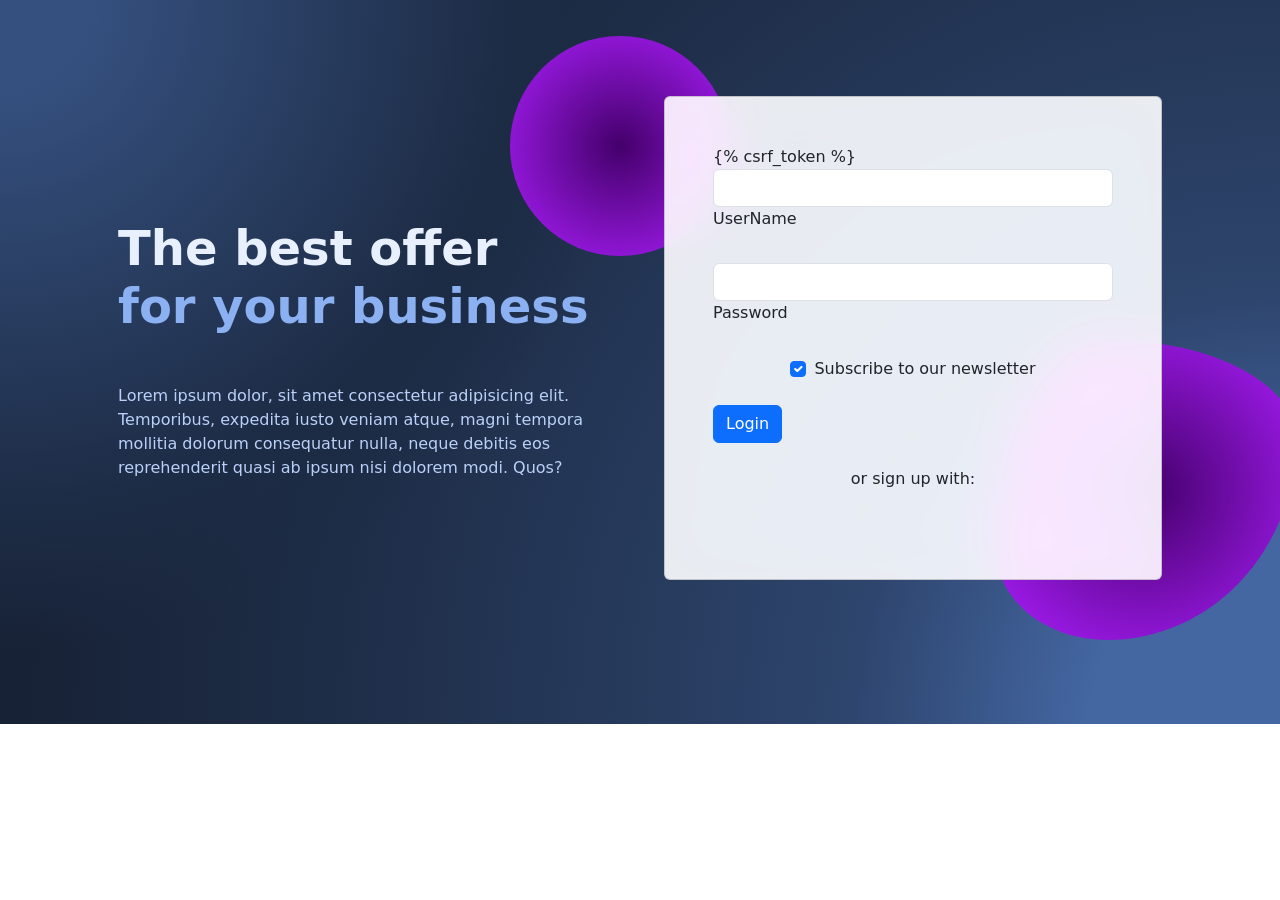
<file: templates/login.html>
<!doctype html>
<html lang="en">
  <head>
    <meta charset="utf-8">
    <meta name="viewport" content="width=device-width, initial-scale=1">
    <title>Login | Dipansshu Jwelers</title>
    <link href="https://cdn.jsdelivr.net/npm/bootstrap@5.3.8/dist/css/bootstrap.min.css" rel="stylesheet" integrity="sha384-sRIl4kxILFvY47J16cr9ZwB07vP4J8+LH7qKQnuqkuIAvNWLzeN8tE5YBujZqJLB" crossorigin="anonymous">

      <style>
    .background-radial-gradient {
      background-color: hsl(218, 41%, 15%);
      background-image: radial-gradient(650px circle at 0% 0%,
          hsl(218, 41%, 35%) 15%,
          hsl(218, 41%, 30%) 35%,
          hsl(218, 41%, 20%) 75%,
          hsl(218, 41%, 19%) 80%,
          transparent 100%),
        radial-gradient(1250px circle at 100% 100%,
          hsl(218, 41%, 45%) 15%,
          hsl(218, 41%, 30%) 35%,
          hsl(218, 41%, 20%) 75%,
          hsl(218, 41%, 19%) 80%,
          transparent 100%);
    }

    #radius-shape-1 {
      height: 220px;
      width: 220px;
      top: -60px;
      left: -130px;
      background: radial-gradient(#44006b, #ad1fff);
      overflow: hidden;
    }

    #radius-shape-2 {
      border-radius: 38% 62% 63% 37% / 70% 33% 67% 30%;
      bottom: -60px;
      right: -110px;
      width: 300px;
      height: 300px;
      background: radial-gradient(#44006b, #ad1fff);
      overflow: hidden;
    }

    .bg-glass {
      background-color: hsla(0, 0%, 100%, 0.9) !important;
      backdrop-filter: saturate(200%) blur(25px);
    }
  </style>
  </head>
  <body>
   <!-- Section: Design Block -->
<section class="background-radial-gradient overflow-hidden">
  

  <div class="container px-4 py-5 px-md-5 text-center text-lg-start my-5">
    <div class="row gx-lg-5 align-items-center mb-5">
      <div class="col-lg-6 mb-5 mb-lg-0" style="z-index: 10">
        <h1 class="my-5 display-5 fw-bold ls-tight" style="color: hsl(218, 81%, 95%)">
          The best offer <br />
          <span style="color: hsl(218, 81%, 75%)">for your business</span>
        </h1>
        <p class="mb-4 opacity-70" style="color: hsl(218, 81%, 85%)">
          Lorem ipsum dolor, sit amet consectetur adipisicing elit.
          Temporibus, expedita iusto veniam atque, magni tempora mollitia
          dolorum consequatur nulla, neque debitis eos reprehenderit quasi
          ab ipsum nisi dolorem modi. Quos?
        </p>
      </div>

      <div class="col-lg-6 mb-5 mb-lg-0 position-relative">
        <div id="radius-shape-1" class="position-absolute rounded-circle shadow-5-strong"></div>
        <div id="radius-shape-2" class="position-absolute shadow-5-strong"></div>

        <div class="card bg-glass">
          <div class="card-body px-4 py-5 px-md-5">
            <form method="POST">
                {% csrf_token %}
              <!-- 2 column grid layout with text inputs for the first and last names -->
              

              <!-- Email input -->
              <div data-mdb-input-init class="form-outline mb-4">
                <input type="text" name="userName" id="form3Example3" class="form-control" />
                <label class="form-label" for="form3Example3">UserName</label>
              </div>

              <!-- Password input -->
              <div data-mdb-input-init class="form-outline mb-4">
                <input type="password" name="password" id="form3Example4" class="form-control" />
                <label class="form-label" for="form3Example4">Password</label>
              </div>

              <!-- Checkbox -->
              <div class="form-check d-flex justify-content-center mb-4">
                <input class="form-check-input me-2" type="checkbox" value="" id="form2Example33" checked />
                <label class="form-check-label" for="form2Example33">
                  Subscribe to our newsletter
                </label>
              </div>

              <!-- Submit button -->
              <button type="submit" data-mdb-button-init data-mdb-ripple-init class="btn btn-primary btn-block mb-4">
               Login
              </button>

              <!-- Register buttons -->
              <div class="text-center">
                <p>or sign up with:</p>
                <button  type="button" data-mdb-button-init data-mdb-ripple-init class="btn btn-link btn-floating mx-1">
                  <i class="fab fa-facebook-f"></i>
                </button>

                <button  type="button" data-mdb-button-init data-mdb-ripple-init class="btn btn-link btn-floating mx-1">
                  <i class="fab fa-google"></i>
                </button>

                <button  type="button" data-mdb-button-init data-mdb-ripple-init class="btn btn-link btn-floating mx-1">
                  <i class="fab fa-twitter"></i>
                </button>

                <button  type="button" data-mdb-button-init data-mdb-ripple-init class="btn btn-link btn-floating mx-1">
                  <i class="fab fa-github"></i>
                </button>
              </div>
            </form>
          </div>
        </div>
      </div>
    </div>
  </div>
</section>
<!-- Section: Design Block -->




    <script src="https://cdn.jsdelivr.net/npm/bootstrap@5.3.8/dist/js/bootstrap.bundle.min.js" integrity="sha384-FKyoEForCGlyvwx9Hj09JcYn3nv7wiPVlz7YYwJrWVcXK/BmnVDxM+D2scQbITxI" crossorigin="anonymous"></script>
  </body>
</html>
</file>
